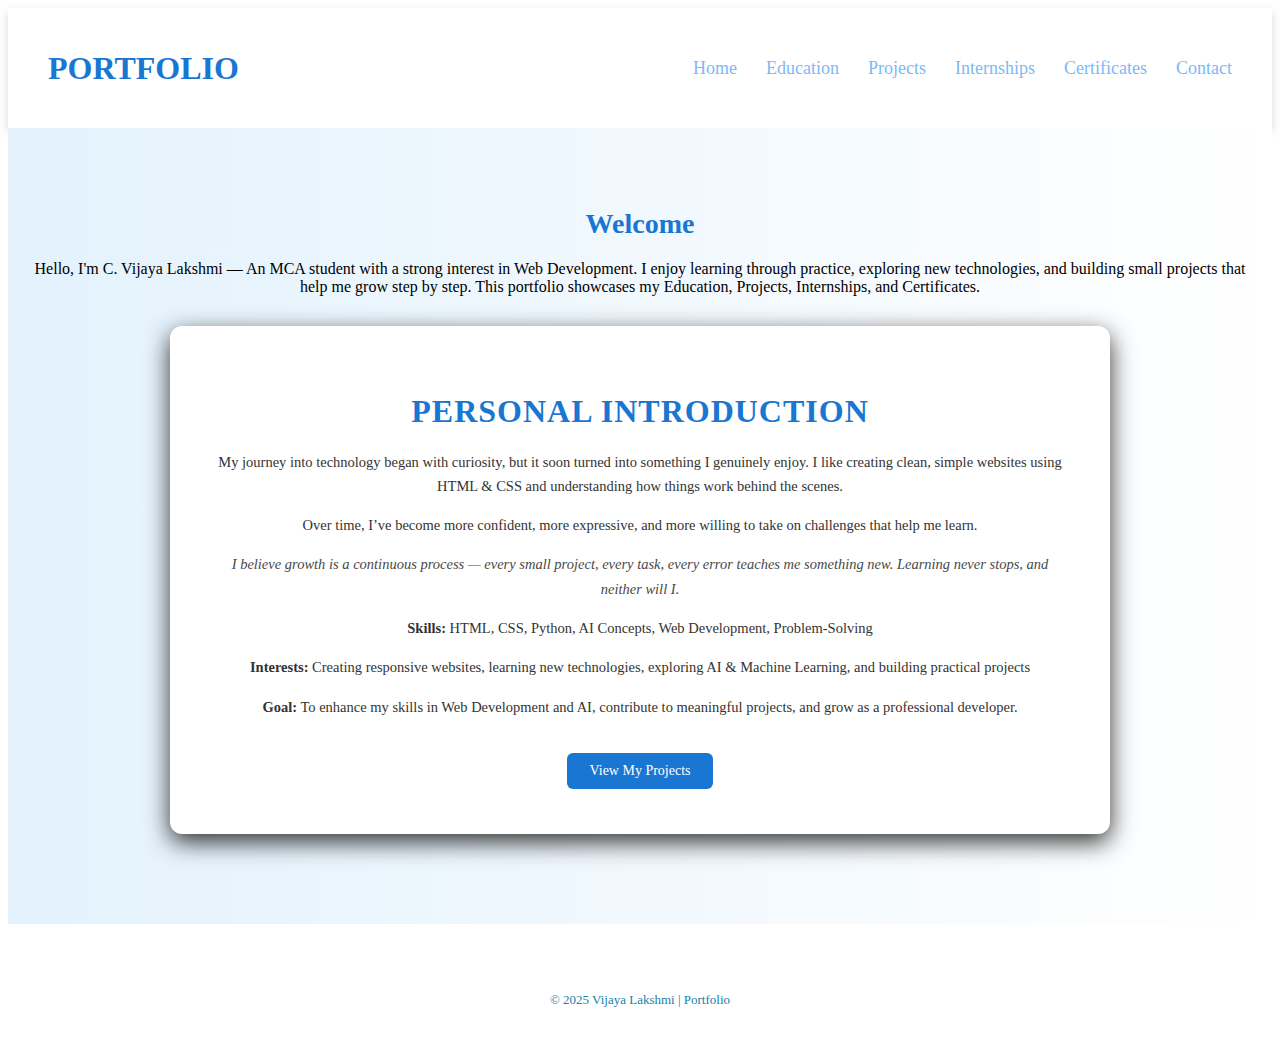
<file: index.html>
<!DOCTYPE html>
<html lang="en">
<head>
    <meta charset="UTF-8">
    <meta name="viewport" content="width=device-width, initial-scale=1.0">
    <title>Portfolio | Home</title>
    <link rel="stylesheet" href="style.css">
</head>

<body>

  <header class="navbar">
    <h2 class="logo">PORTFOLIO</h2>
    <nav>
      <a href="index.html">Home</a>
      <a href="education.html">Education</a>
      <a href="projects.html">Projects</a>
      <a href="internships.html">Internships</a>
      <a href="certificates.html">Certificates</a>
      <a href="contact.html">Contact</a>
    </nav>
  </header>

  <section class="home">

    <h2 class="welcome-title">Welcome</h2>
      Hello, I'm C. Vijaya Lakshmi — An MCA student with a strong interest in
      Web Development. I enjoy learning through practice, exploring new
      technologies, and building small projects that help me grow step by step.
      This portfolio showcases my Education, Projects, Internships, and
      Certificates.
    </p>

    <p class="welcome-text"></p>

    <div class="intro-box">
      <h1>PERSONAL INTRODUCTION</h1>

      <p>
        My journey into technology began with curiosity, but it soon turned into
        something I genuinely enjoy. I like creating clean, simple websites using
        HTML & CSS and understanding how things work behind the scenes.
      </p>

      <p>
        Over time, I’ve become more confident, more expressive, and more willing
        to take on challenges that help me learn.
      </p>

      <p class="quote">
        I believe growth is a continuous process — every small project, every
        task, every error teaches me something new. Learning never stops, and
        neither will I.
      </p>

      <p class="skills">
        <b>Skills:</b> HTML, CSS, Python, AI Concepts, Web Development, Problem-Solving
      </p>

      <p class="interests">
        <b>Interests:</b> Creating responsive websites, learning new technologies,
        exploring AI & Machine Learning, and building practical projects
      </p>

      <p class="goal">
        <b>Goal:</b> To enhance my skills in Web Development and AI, contribute to
        meaningful projects, and grow as a professional developer.
      </p>

      <a href="projects.html" class="btn-main">View My Projects</a>
    </div>

  </section>

  <footer>
    <p>© 2025 Vijaya Lakshmi | Portfolio</p>
  </footer>

</body>
</html>
</file>
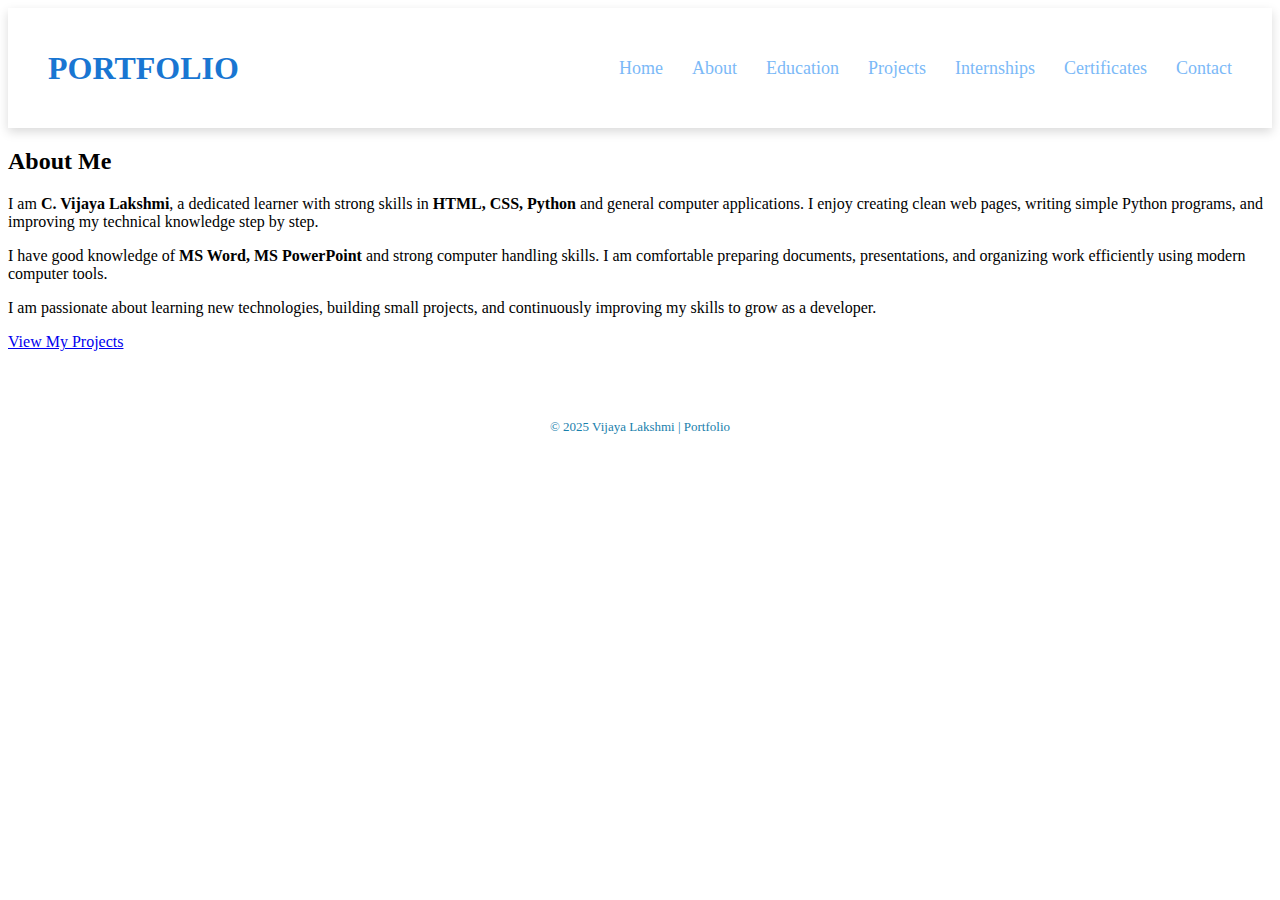
<file: about.html>
<!DOCTYPE html>
<html lang="en">
<head>
    <meta charset="UTF-8">
    <meta name="viewport" content="width=device-width, initial-scale=1.0">
    <title>About Me</title>
    <link rel="stylesheet" href="style.css">
</head>
<body>

<header>
    <div class="navbar">
        <h2 class="logo">PORTFOLIO</h2>
        <nav>
            <a href="index.html">Home</a>
            <a href="about.html">About</a>
            <a href="education.html">Education</a>
            <a href="projects.html">Projects</a>
            <a href="internships.html">Internships</a>
            <a href="certificates.html">Certificates</a>
            <a href="contact.html">Contact</a>
        </nav>
    </div>
</header>

<section class="section">
    <h2>About Me</h2>

    <p>
        I am <b>C. Vijaya Lakshmi</b>, a dedicated learner with strong skills in 
        <b>HTML, CSS, Python</b> and general computer applications. I enjoy creating clean web pages, 
        writing simple Python programs, and improving my technical knowledge step by step.
    </p>

    <p>
        I have good knowledge of <b>MS Word, MS PowerPoint</b> and strong computer handling skills. 
        I am comfortable preparing documents, presentations, and organizing work efficiently 
        using modern computer tools.
    </p>

    <p>
        I am passionate about learning new technologies, building small projects, and continuously 
        improving my skills to grow as a developer.
    </p>

    <a href="projects.html" class="btn">View My Projects</a>

</section>


<footer>
    <p>© 2025 Vijaya Lakshmi | Portfolio</p>
</footer>

</body>
</html>
</file>
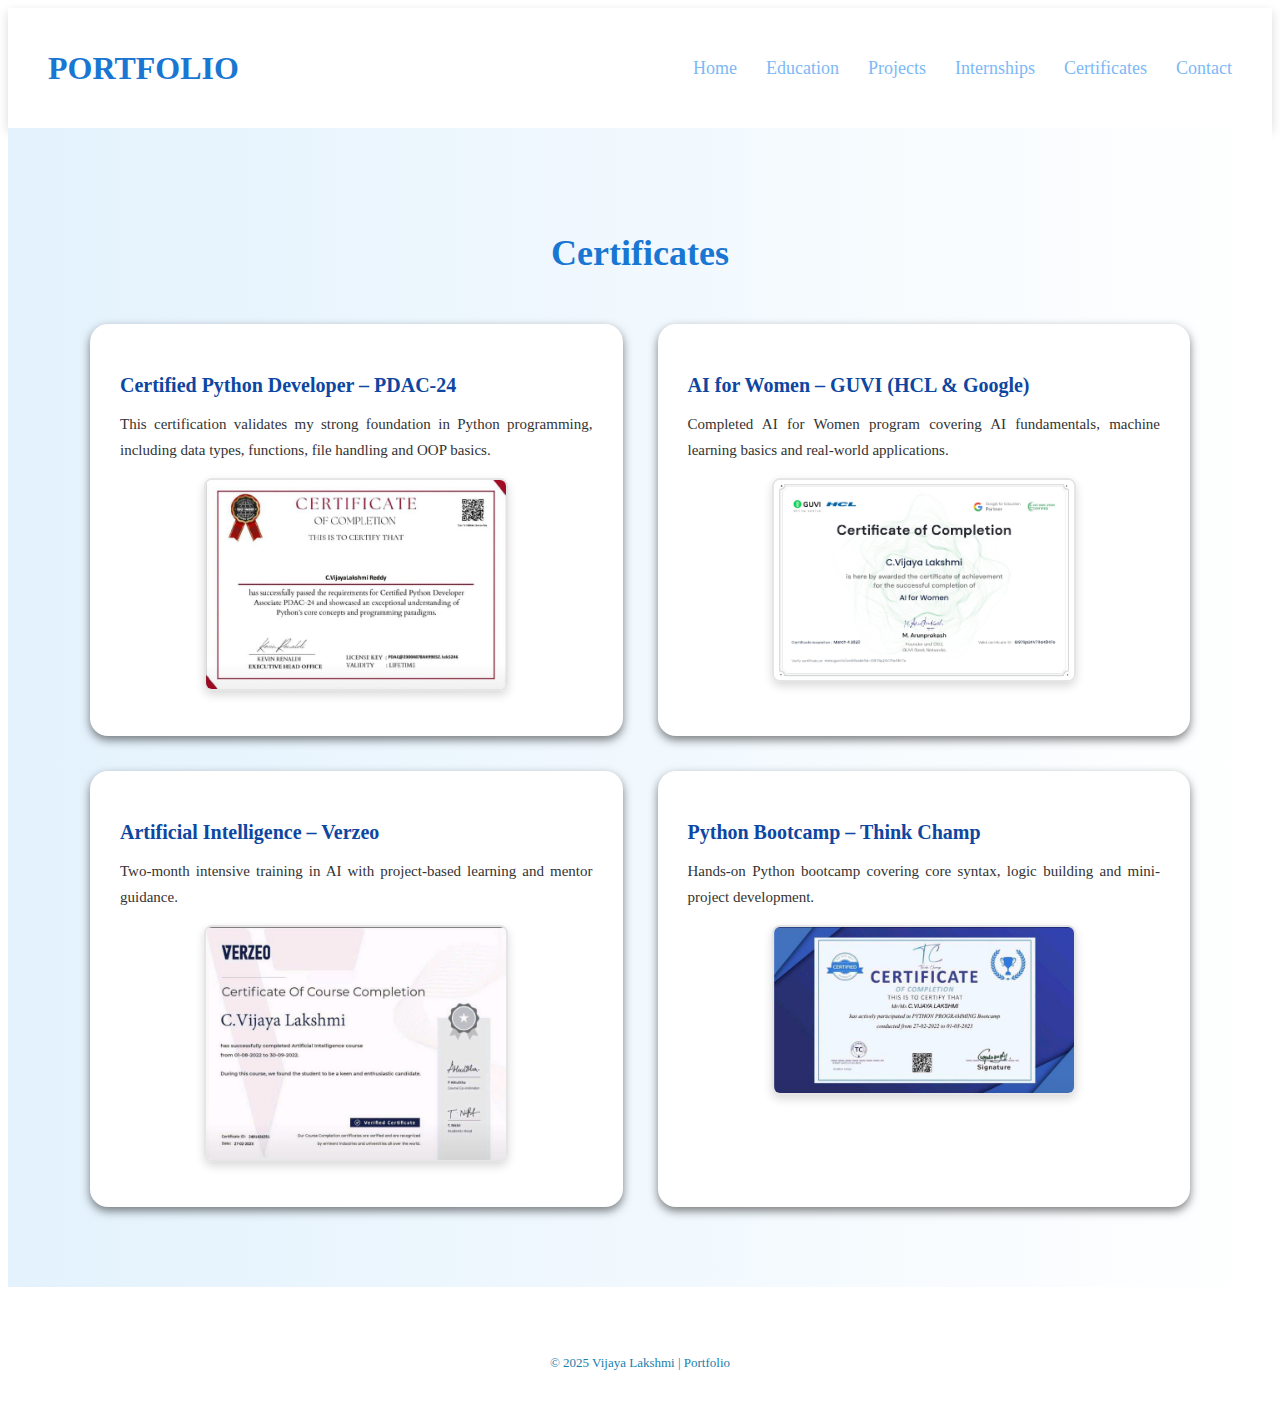
<file: certificates.html>
<!DOCTYPE html>
<html lang="en">
<head>
    <meta charset="UTF-8">
    <meta name="viewport" content="width=device-width, initial-scale=1.0">
    <title>Certificates</title>
    <link rel="stylesheet" href="style.css">
</head>
<body>

<header>
    <div class="navbar">
        <h2 class="logo">PORTFOLIO</h2>
        <nav>
            <a href="index.html">Home</a>
            <a href="education.html">Education</a>
            <a href="projects.html">Projects</a>
            <a href="internships.html">Internships</a>
            <a href="certificates.html">Certificates</a>
            <a href="contact.html">Contact</a>
        </nav>
    </div>
</header>

<section class="education" id="certificates">
  <h1 class="edu-title">Certificates</h1>

  <div class="education-container">
    <div class="education-grid">

      <div class="edu-card">
        <h3>Certified Python Developer – PDAC-24</h3>
        <p>
          This certification validates my strong foundation in Python programming,
          including data types, functions, file handling and OOP basics.
        </p>
        <img src="images/certificate3.jpg" style="width:100%;max-width:300px;margin-top:15px;border-radius:8px;">
      </div>

      <div class="edu-card">
        <h3>AI for Women – GUVI (HCL & Google)</h3>
        <p>
          Completed AI for Women program covering AI fundamentals, machine learning
          basics and real-world applications.
        </p>
        <img src="images/certificate.jpg" style="width:100%;max-width:300px;margin-top:15px;border-radius:8px;">
      </div>

      <div class="edu-card">
        <h3>Artificial Intelligence – Verzeo</h3>
        <p>
          Two-month intensive training in AI with project-based learning and mentor
          guidance.
        </p>
        <img src="images/certificate1.jpg" style="width:100%;max-width:300px;margin-top:15px;border-radius:8px;">
      </div>

      <div class="edu-card">
        <h3>Python Bootcamp – Think Champ</h3>
        <p>
          Hands-on Python bootcamp covering core syntax, logic building and
          mini-project development.
        </p>
        <img src="images/certificate2.jpg" style="width:100%;max-width:300px;margin-top:15px;border-radius:8px;">
      </div>

    </div>
  </div>
</section>


<footer>
    <p>© 2025 Vijaya Lakshmi | Portfolio</p>
</footer>

</body>
</html>
</file>
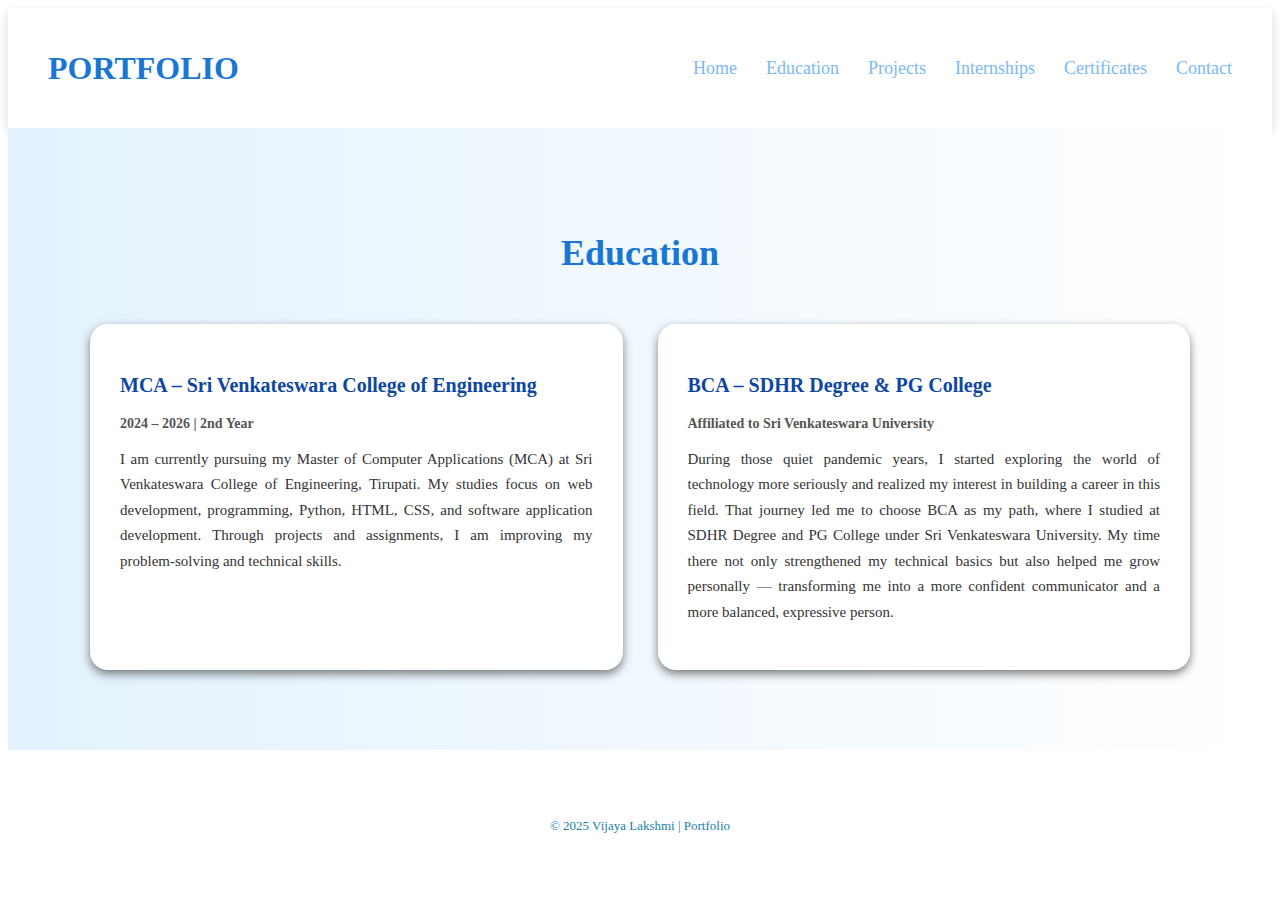
<file: education.html>
<!DOCTYPE html>
<html lang="en">
<head>
    <meta charset="UTF-8">
    <meta name="viewport" content="width=device-width, initial-scale=1.0">
    <title>Education</title>
    <link rel="stylesheet" href="style.css">
</head>
<body>

<header>
    <div class="navbar">
        <h2 class="logo">PORTFOLIO</h2>
        <nav>
            <a href="index.html">Home</a>
            <a href="education.html">Education</a>
            <a href="projects.html">Projects</a>
            <a href="internships.html">Internships</a>
            <a href="certificates.html">Certificates</a>
            <a href="contact.html">Contact</a>
        </nav>
    </div>
</header>

<section class="education" id="education">
  <h1 class="edu-title">Education</h1>

  <div class="education-container">
    <div class="education-grid">

      <!-- MCA CARD -->
      <div class="edu-card">
        <h3>MCA – Sri Venkateswara College of Engineering</h3>
        <h4>2024 – 2026 | 2nd Year</h4>
        <p>
          I am currently pursuing my Master of Computer Applications (MCA)
          at Sri Venkateswara College of Engineering, Tirupati.
          My studies focus on web development, programming,
          Python, HTML, CSS, and software application development.
          Through projects and assignments, I am improving my
          problem-solving and technical skills.
        </p>
      </div>

      <!-- DEGREE CARD -->
      <div class="edu-card">
        <h3>BCA – SDHR Degree & PG College</h3>
        <h4>Affiliated to Sri Venkateswara University</h4>
        <p>
          During those quiet pandemic years, I started exploring the 
          world of technology more seriously and realized my interest 
          in building a career in this field. That journey led me to 
          choose BCA as my path, where I studied at SDHR Degree and 
          PG College under Sri Venkateswara University. My time there 
          not only strengthened my technical basics but also helped me 
          grow personally — transforming me into a more confident 
          communicator and a more balanced, expressive person.
        </p>
      </div>

    </div>
  </div>
</section>


<footer>
    <p>© 2025 Vijaya Lakshmi | Portfolio</p>
</footer>

</body>
</html>
</file>
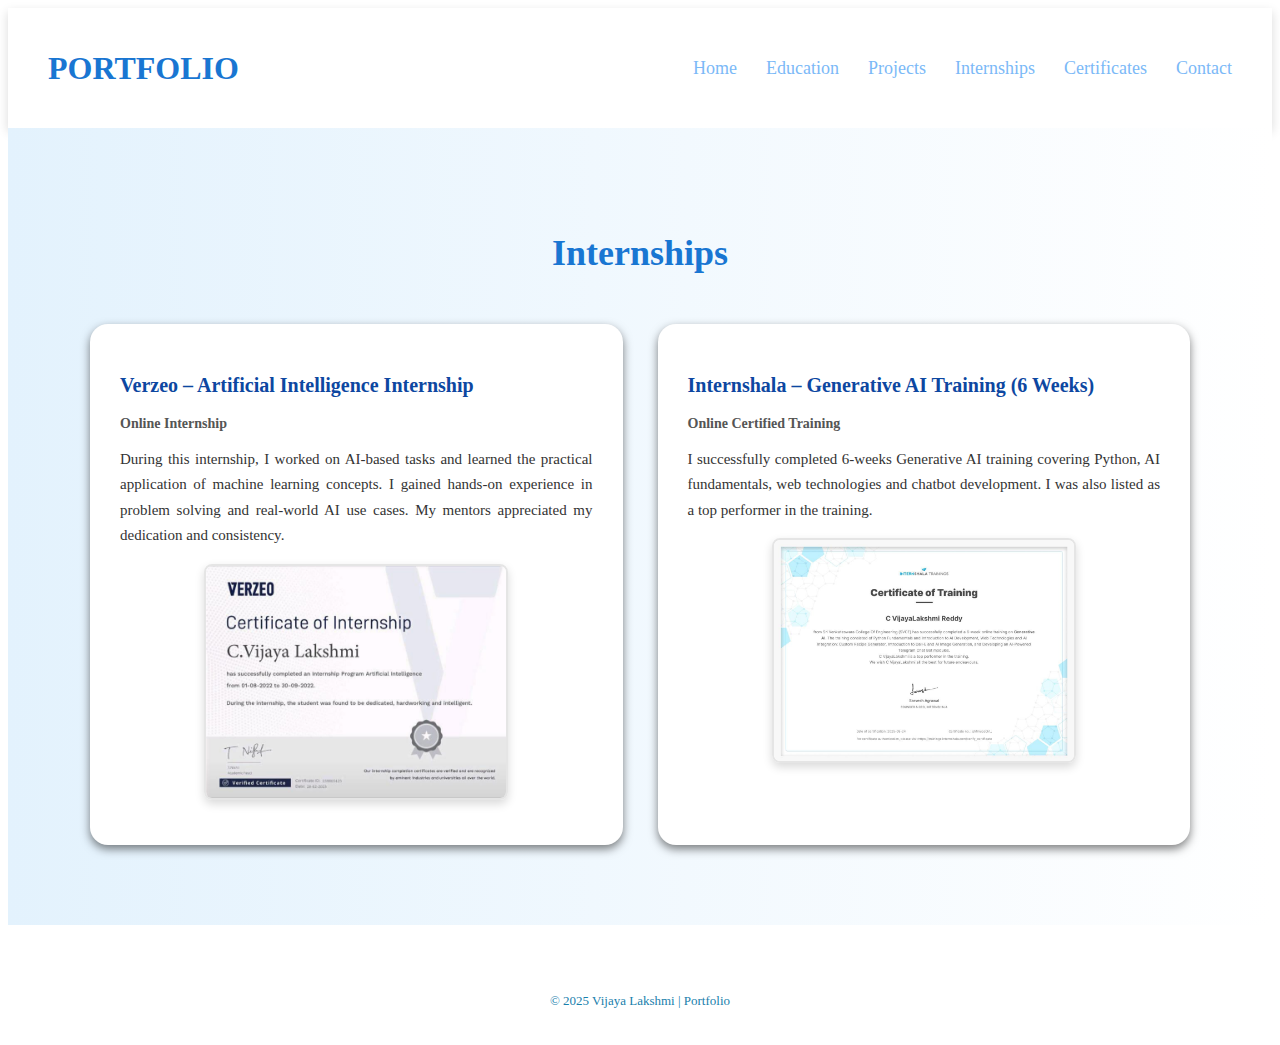
<file: internships.html>
<!DOCTYPE html>
<html lang="en">
<head>
    <meta charset="UTF-8">
    <meta name="viewport" content="width=device-width, initial-scale=1.0">
    <title>Internships</title>
    <link rel="stylesheet" href="style.css">
</head>
<body>

<header>
    <div class="navbar">
        <h2 class="logo">PORTFOLIO</h2>
        <nav>
            <a href="index.html">Home</a>
            <a href="education.html">Education</a>
            <a href="projects.html">Projects</a>
            <a href="internships.html">Internships</a>
            <a href="certificates.html">Certificates</a>
            <a href="contact.html">Contact</a>
        </nav>
    </div>
</header>
<section class="education" id="internships">
  <h1 class="edu-title">Internships</h1>

  <div class="education-container">
    <div class="education-grid">

      <div class="edu-card">
        <h3>Verzeo – Artificial Intelligence Internship</h3>
        <h4>Online Internship</h4>
        <p>
          During this internship, I worked on AI-based tasks and learned the
          practical application of machine learning concepts. I gained hands-on
          experience in problem solving and real-world AI use cases. My mentors
          appreciated my dedication and consistency.
        </p>
        <img src="internship.jpg" style="width:100%;max-width:300px;margin-top:15px;border-radius:8px;">
      </div>

      <div class="edu-card">
        <h3>Internshala – Generative AI Training (6 Weeks)</h3>
        <h4>Online Certified Training</h4>
        <p>
          I successfully completed 6-weeks Generative AI training covering Python,
          AI fundamentals, web technologies and chatbot development. I was also
          listed as a top performer in the training.
        </p>
        <img src="internship1.jpg" style="width:100%;max-width:300px;margin-top:15px;border-radius:8px;">
      </div>

    </div>
  </div>
</section>

<footer>
    <p>© 2025 Vijaya Lakshmi | Portfolio</p>
</footer>

</body>
</html>
</file>
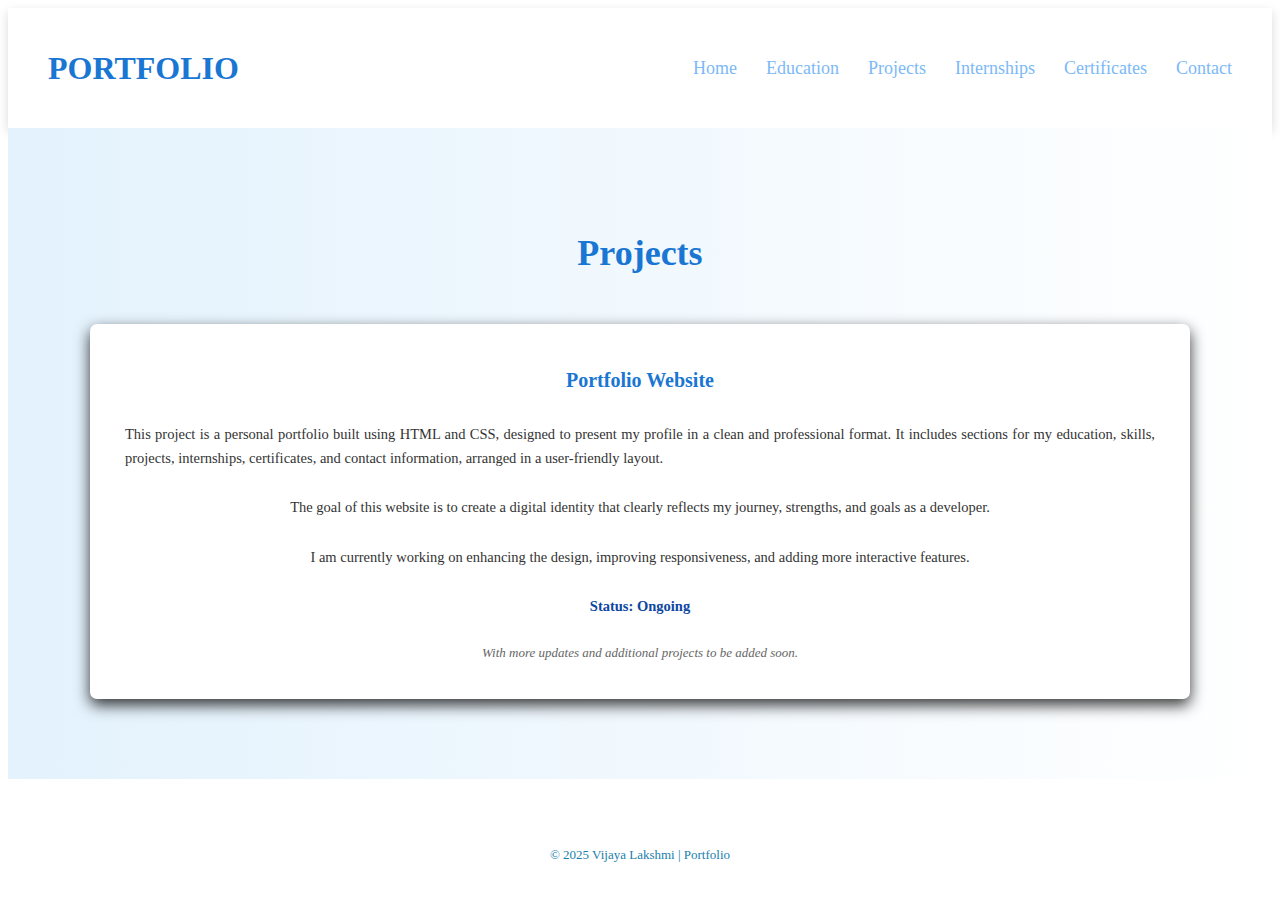
<file: projects.html>
<!DOCTYPE html>
<html lang="en">
<head>
    <meta charset="UTF-8">
    <meta name="viewport" content="width=device-width, initial-scale=1.0">
    <title>Projects</title>
    <link rel="stylesheet" href="style.css">
</head>
<body>

<header>
    <div class="navbar">
        <h2 class="logo">PORTFOLIO</h2>
        <nav>
            <a href="index.html">Home</a>
            <a href="education.html">Education</a>
            <a href="projects.html">Projects</a>
            <a href="internships.html">Internships</a>
            <a href="certificates.html">Certificates</a>
            <a href="contact.html">Contact</a>
        </nav>
    </div>
</header>

<section class="projects" id="projects">
  <h1 class="project-title">Projects</h1>

  <div class="project-container">

    <div class="project-card">
      <h3>Portfolio Website</h3>

      <p>
        This project is a personal portfolio built using HTML and CSS,
        designed to present my profile in a clean and professional format.
        It includes sections for my education, skills, projects,
        internships, certificates, and contact information, arranged
        in a user-friendly layout.
      </p>

      <p>
        The goal of this website is to create a digital identity that
        clearly reflects my journey, strengths, and goals as a developer.
      </p>

      <p>
        I am currently working on enhancing the design, improving
        responsiveness, and adding more interactive features.
      </p>

      <p class="status"><b>Status:</b> Ongoing</p>

      <p class="note">
        With more updates and additional projects to be added soon.
      </p>
    </div>

  </div>
</section>


<footer>
    <p>© 2025 Vijaya Lakshmi | Portfolio</p>
</footer>

</body>
</html>
</file>
<file: style.css>
.navbar {
  display: flex;
  justify-content: space-between;
  align-items: center;
  padding: 18px 60px;
  background: #ffffff;
  box-shadow: 0 4px 10px rgba(0,0,0,0.15);
}

.logo{
  font-size: 32px;
  font-weight: 700;
  color: #1976d2;
}

.navbar nav a {
  margin-left: 25px;
  text-decoration: none;
  color: #7bb9f7;
  font-size: 18px;
}

.navbar nav a:hover{
  color: #0357b0;
}

.navbar {
  display: flex;
  justify-content: space-between;
  align-items: center;
  padding: 15px 40px;
  background: #ffffff;
}
.logo{
    font-size: 32px;
    font-weight: 700;
    color: #007bff;

}

.navbar .logo {
  color: #1976d2;
}

.navbar nav a {
  margin-left: 25px;
  text-decoration: none;
  color: #7bb9f7;
  font-size: 18px;
}

.navbar nav a:hover{
    color: #0357b0;
}


.home {
  padding: 60px 20px;
  text-align: center;
  background: linear-gradient(to right, #e3f2fd, #ffffff);
}

.welcome-text {
  font-size: 14px;
  color: #444;
  max-width: 900px;
  margin: auto;
}

.welcome-title {
  margin-bottom: 15px;
  font-size: 28px;
  font-weight: 600;
  margin: 20px 0;
  color: #1976d2;
}


.intro-box {
  max-width: 850px;
  margin: 30px auto;
  padding: 45px;
  background: #ffffff;
  color: #333;
  border-radius: 12px;
  box-shadow: 0 8px 25px rgba(0,0,0,0.8);
}

.intro-box h1 {
  color: #1976d2;
  margin-bottom: 20px;
  letter-spacing: 1px;
}

.intro-box p {
  font-size: 14.5px;
  line-height: 1.7;
  margin-bottom: 12px;
}

.intro-box .quote {
  font-style: italic;
  opacity: 0.9;
}

.btn-main {
  display: inline-block;
  margin-top: 22px;
  padding: 10px 22px;
  background: #1976d2;
  color: white;
  text-decoration: none;
  border-radius: 6px;
  font-size: 14px;
}

.btn-main:hover {
  background: #0d47a1;
}


footer {
  text-align: center;
  padding: 18px;
  font-size: 13px;
  color: #444;
}


@media (max-width: 768px) {
  .navbar {
    flex-direction: column;
  }

  .intro-box {
    padding: 25px;
  }
}

.btn:hover {
    background: #0056d0;
}


.cards {
    display: flex;
    gap: 20px;
    flex-wrap: wrap;
    justify-content: center;
}

.card {
    background: white;
    flex: 1 1 300px;
    max-width: 400px;
    border-radius: 10px;
    padding: 20px;
    box-shadow: 0 3px 10px rgba(0,0,0,0.8);
}

/* Gallery (Certificates + Internships) */
.gallery {
    display: grid;
    grid-template-columns: repeat(auto-fit,minmax(250px,1fr));
    gap: 20px;
}

.box {
    background: white;
    padding: 15px;
    border-radius: 10px;
    box-shadow: 0 3px 10px rgba(0,0,0,0.8);
    text-align: center;
}

.box img {
    width: 100%;
    border-radius: 10px;
}

/* Footer */
footer {
    text-align: center;
    padding: 15px;
    background: white;
    margin-top: 40px;
    color: #1980ac;
}


#certificates img {
    width: 100%;
    max-width: 400px;
    height: auto;
    display: block;
    margin: 15px auto;
    border-radius: 10px;
    border: 2px solid #e5e5e5;
    box-shadow: 0 4px 10px rgba(0,0,0,0.15);
}


#internships img {
    width: 100%;
    max-width: 400px;
    height: auto;
    display: block;
    margin: 15px auto;
    border-radius: 10px;
    border: 2px solid #e5e5e5;
    box-shadow: 0 4px 10px rgba(0,0,0,0.15);
}

.internship-container{
    display: flex;
    gap: 20px;
    justify-content: center;
    flex-wrap: wrap;
    margin-top: 30px;
    align-items: flex-start;
}

.intern-card {
    width: 48%;
    border: 1px solid #ccc;
    padding: 15px;
    border-radius: 10px;
    box-shadow: 0 4px 6px rgba(0,0,0,0.1);
    background-color: #fff;
    text-align: center;
}

.intern-card img {
    width: 100%;
    max-width: 350px;
    border-radius: 8px;
    margin-top: 10px;
}

.certificate-grid{
    display:grid;
    grid-template-columns: repeat(2,1fr);
    gap: 25px;
    margin-top: 30px;
}

.cert-card{
    border: 1px solid #ccc;
    padding:15px;
    border-radius: 12px;
    background-color: #ffffff;
    box-shadow: 0 4px 10px rgba(0,0,0,0.15);
    text-align: center;
}

.cert-card h3{
    text-align: center;
    color: #007bff;
    font-size: 18px;
    margin-bottom: 10px;
}

.cert-card img{
    width:100%;
    max-width: 320px;
    border-radius: 8px;
    margin-top: 10px;
}

#certificates .card{
    display:grid;
    grid-template-columns: repeat(2,1fr);
    gap: 25px;
}


.projects {
  padding: 80px 20px;
  background: linear-gradient(to right, #e3f2fd, #ffffff);
}

.project-title {
  text-align: center;
  font-size: 36px;
  color: #1976d2;
  margin-bottom: 50px;
  font-weight: bold;
}


.project-container {
  max-width: 1100px;
  margin: auto;
  display: flex;
  justify-content: flex-start;  
}


.project-card {       
  min-height: 220px;           
  background: #ffffff;
  padding: 25px 35px;
  border-radius: 7px;
  box-shadow: 0 6px 15px rgba(0,0,0,0.8);
  transition: transform 0.3s ease;
  text-align: center;
  display: flex;
  flex-direction: column;
  justify-content: center;
  align-items: center;

}

.project-card:hover {
  transform: translateY(-8px);
}

.project-card h3 {
  color: #1976d2;
  margin-bottom: 15px;
  font-size: 20px;
}

.project-card p {
  font-size: 14.5px;
  line-height: 1.7;
  color: #333;
  text-align: justify;
  margin-bottom: 10px;
}

.project-card .status {
  margin-top: 15px;
  color: #0d47a1;
  font-weight: bold;
}

.project-card .note {
  font-size: 13px;
  color: #666;
  font-style: italic;
}


@media (max-width: 768px) {
  .project-container {
    justify-content: center;
  }

  .project-card {
    width: 100%;
  }
}


.education {
  padding: 80px 20px;
  background: linear-gradient(to right, #e3f2fd, #ffffff);
}

.edu-title {
  text-align: center;
  font-size: 36px;
  color: #1976d2;
  margin-bottom: 50px;
  font-weight: bold;
}


.education-container {
  max-width: 1100px;
  margin: auto;
}


.education-grid {
  display: grid;
  grid-template-columns: repeat(2, 1fr);
  gap: 35px;
}


.edu-card {
  background: #ffffff;
  padding: 30px;
  border-radius: 18px;
  box-shadow: 0 10px 25px rgba(0, 0, 0, 0.12);
  transition: transform 0.3s ease;
  box-shadow: 0 4px 10px rgba(0,0,0,0.5);
}

.edu-card:hover {
  transform: translateY(-8px);
}

.edu-card h3 {
  color: #0d47a1;
  font-size: 20px;
  margin-bottom: 8px;
}

.edu-card h4 {
  color: #555;
  font-size: 14px;
  margin-bottom: 15px;
}

.edu-card p {
  font-size: 15px;
  line-height: 1.7;
  color: #333;
  text-align: justify;
}


@media (max-width: 768px) {
  .education-grid {
    grid-template-columns: 1fr;
  }
}

/* Single Slide Contact Card */
.single-contact-card {
  display: flex;
  gap: 40px;
  background: #ffffff;
  padding: 40px;
  border-radius: 20px;
  box-shadow: 0 10px 25px rgba(0,0,0,0.15);
  max-width: 1000px;
  margin: auto;
}

.contact-left,
.contact-right {
  flex: 1;
}

.contact-left h3,
.contact-right h3 {
  font-size: 22px;
  color: #0b3d91;
  margin-bottom: 10px;
}

.contact-left p {
  font-size: 18px;
  margin-bottom: 25px;
}

.contact-right form {
  display: flex;
  flex-direction: column;
  gap: 15px;
}

.contact-right input,
.contact-right textarea {
  padding: 12px 15px;
  font-size: 17px;
  border-radius: 8px;
  border: 1px solid #ccc;
  outline: none;
}

.contact-right button {
  padding: 12px;
  font-size: 18px;
  background: #0b3d91;
  color: white;
  border: none;
  border-radius: 10px;
  cursor: pointer;
}

.contact-right button:hover {
  background: #062d6f;
}

/* Mobile Responsive */
@media (max-width: 768px) {
  .single-contact-card {
    flex-direction: column;
  }
}
</file>
